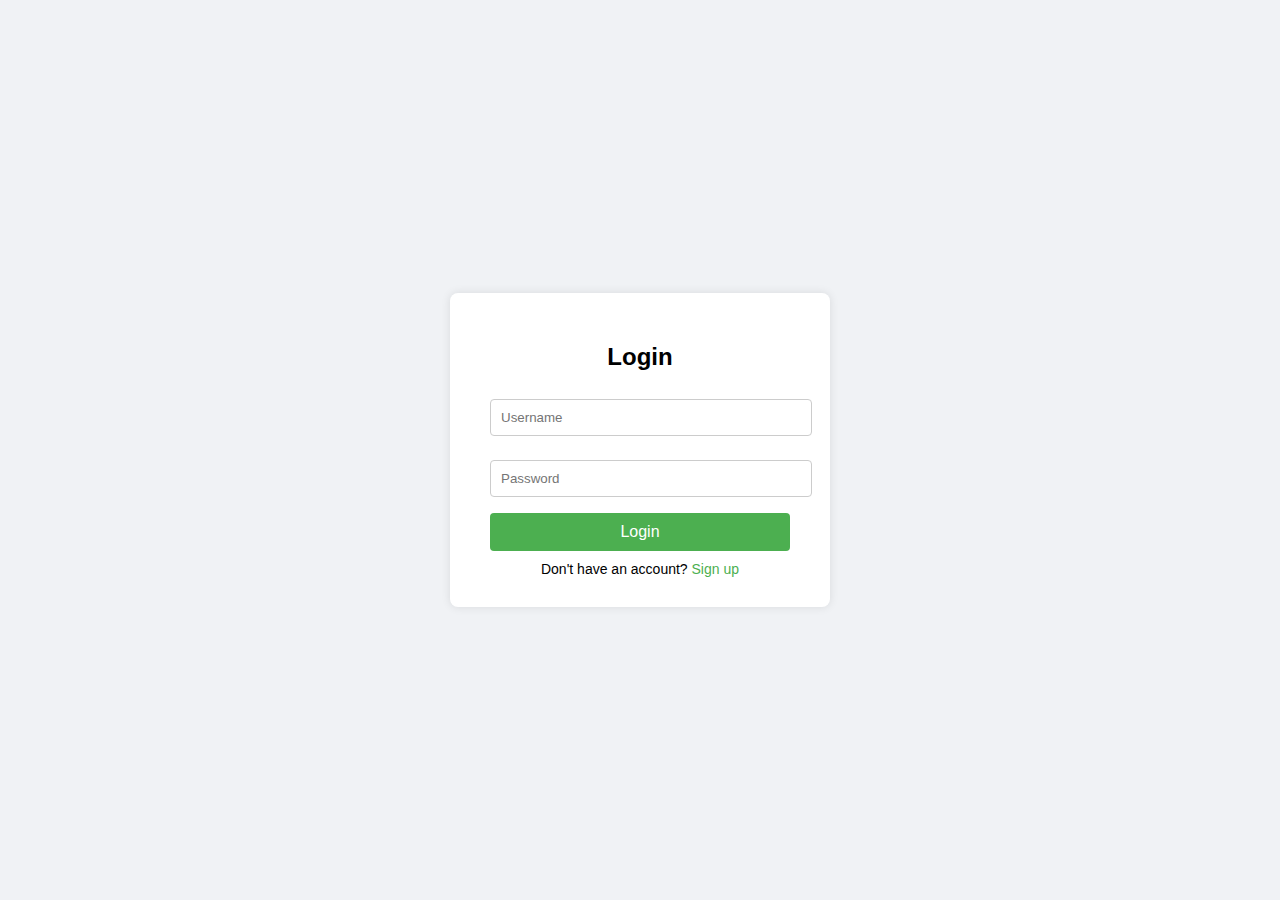
<file: cssindex.html>
<!DOCTYPE html>
<html lang="en">
<head>
  <meta charset="UTF-8" />
  <meta name="viewport" content="width=device-width, initial-scale=1.0"/>
  <title>Login Page</title>
  <link rel="stylesheet" href="style.css">
</head>
<body>
  <div class="login-box">
    <h2>Login</h2>
    <form>
      <input type="text" placeholder="Username" required />
      <input type="password" placeholder="Password" required />
      <input type="submit" value="Login" />
    </form>
    <div class="signup">
      Don't have an account? <a href="#">Sign up</a>
    </div>
  </div>
</body>
</html>
</file>
<file: style.css>
/* Element selector: targets the whole <body> tag */
body {
  font-family: Arial, sans-serif;
  background: #f0f2f5;
  display: flex;
  justify-content: center;
  align-items: center;
  height: 100vh;
  margin: 0;
}

/* Class selector: targets elements with class="login-box" */
.login-box {
  background: white;
  padding: 30px 40px;
  border-radius: 8px;
  box-shadow: 0 0 10px rgba(0,0,0,0.1);
  width: 300px;
}

/* Descendant selector: targets <h2> inside .login-box */
.login-box h2 {
  text-align: center;
  margin-bottom: 20px;
}

/* 
Descendant + Attribute selector: 
targets <input type="text"> and <input type="password"> inside .login-box 
*/
.login-box input[type="text"],
.login-box input[type="password"] {
  width: 100%;
  padding: 10px;
  margin: 8px 0 16px 0;
  border: 1px solid #ccc;
  border-radius: 4px;
}

/* 
Descendant + Attribute selector: 
targets <input type="submit"> inside .login-box 
*/
.login-box input[type="submit"] {
  width: 100%;
  padding: 10px;
  background-color: #4CAF50;
  border: none;
  border-radius: 4px;
  color: white;
  font-size: 16px;
  cursor: pointer;
}

/* 
Pseudo-class selector: 
targets <input type="submit"> inside .login-box when hovered 
*/
.login-box input[type="submit"]:hover {
  background-color: #45a049;
}

/* 
Descendant + Class selector: 
targets element with class="signup" inside .login-box 
*/
.login-box .signup {
  text-align: center;
  margin-top: 10px;
  font-size: 14px;
}

/* 
Descendant + Class + Element selector: 
targets <a> tag inside element with class="signup", which is inside .login-box 
*/
.login-box .signup a {
  color: #4CAF50;
  text-decoration: none;
}
</file>
